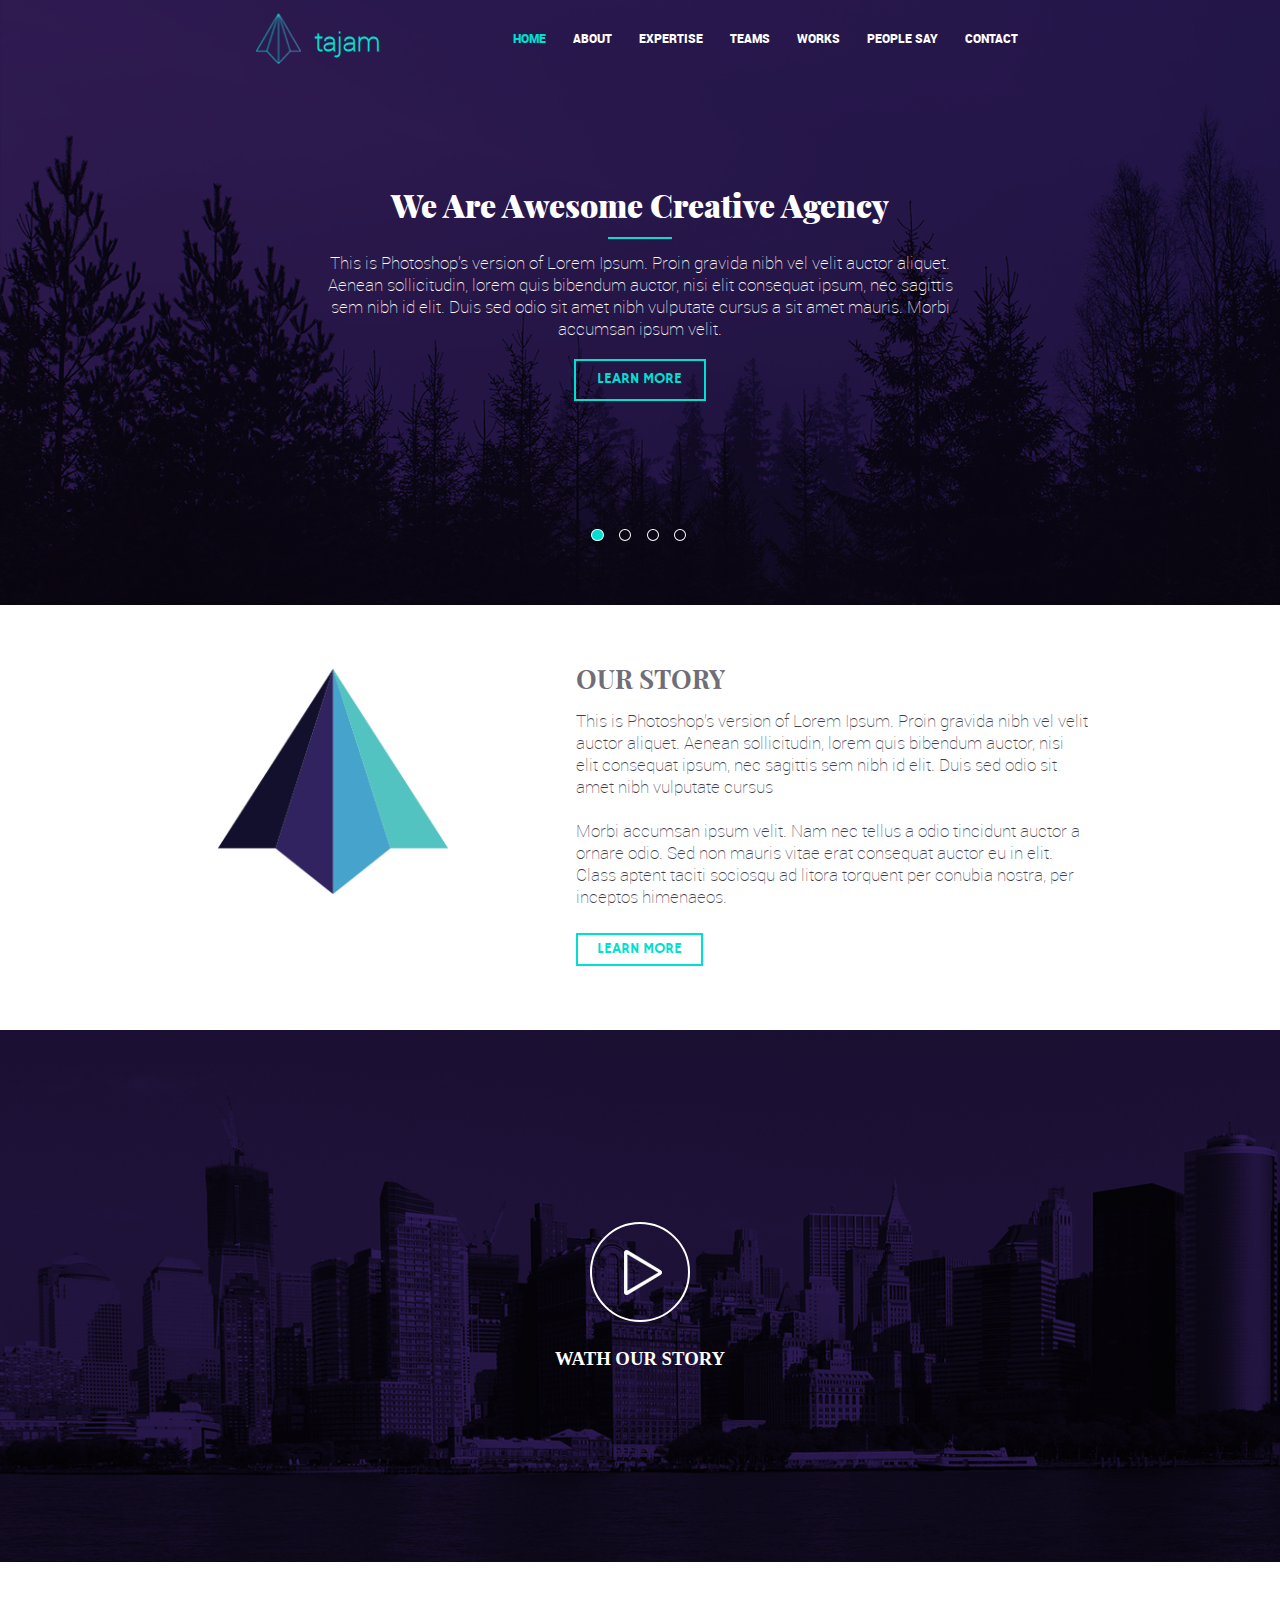
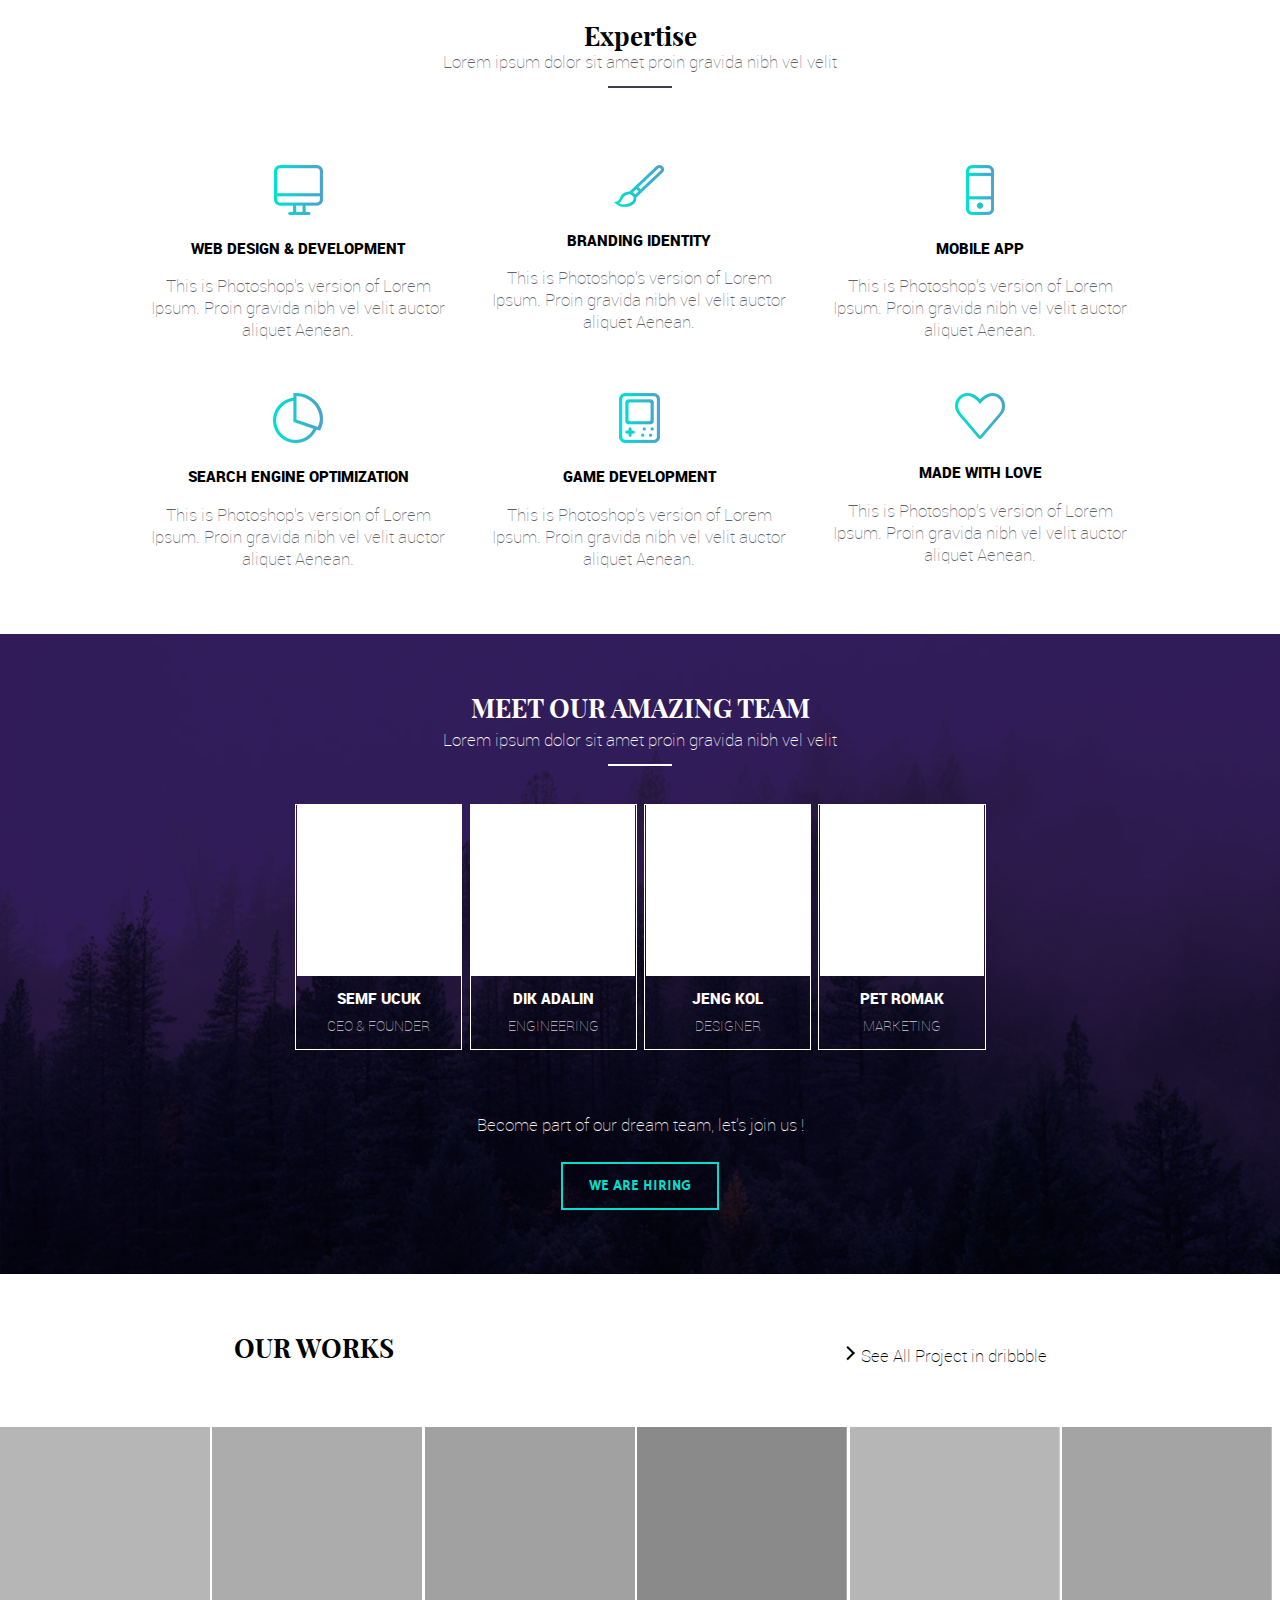
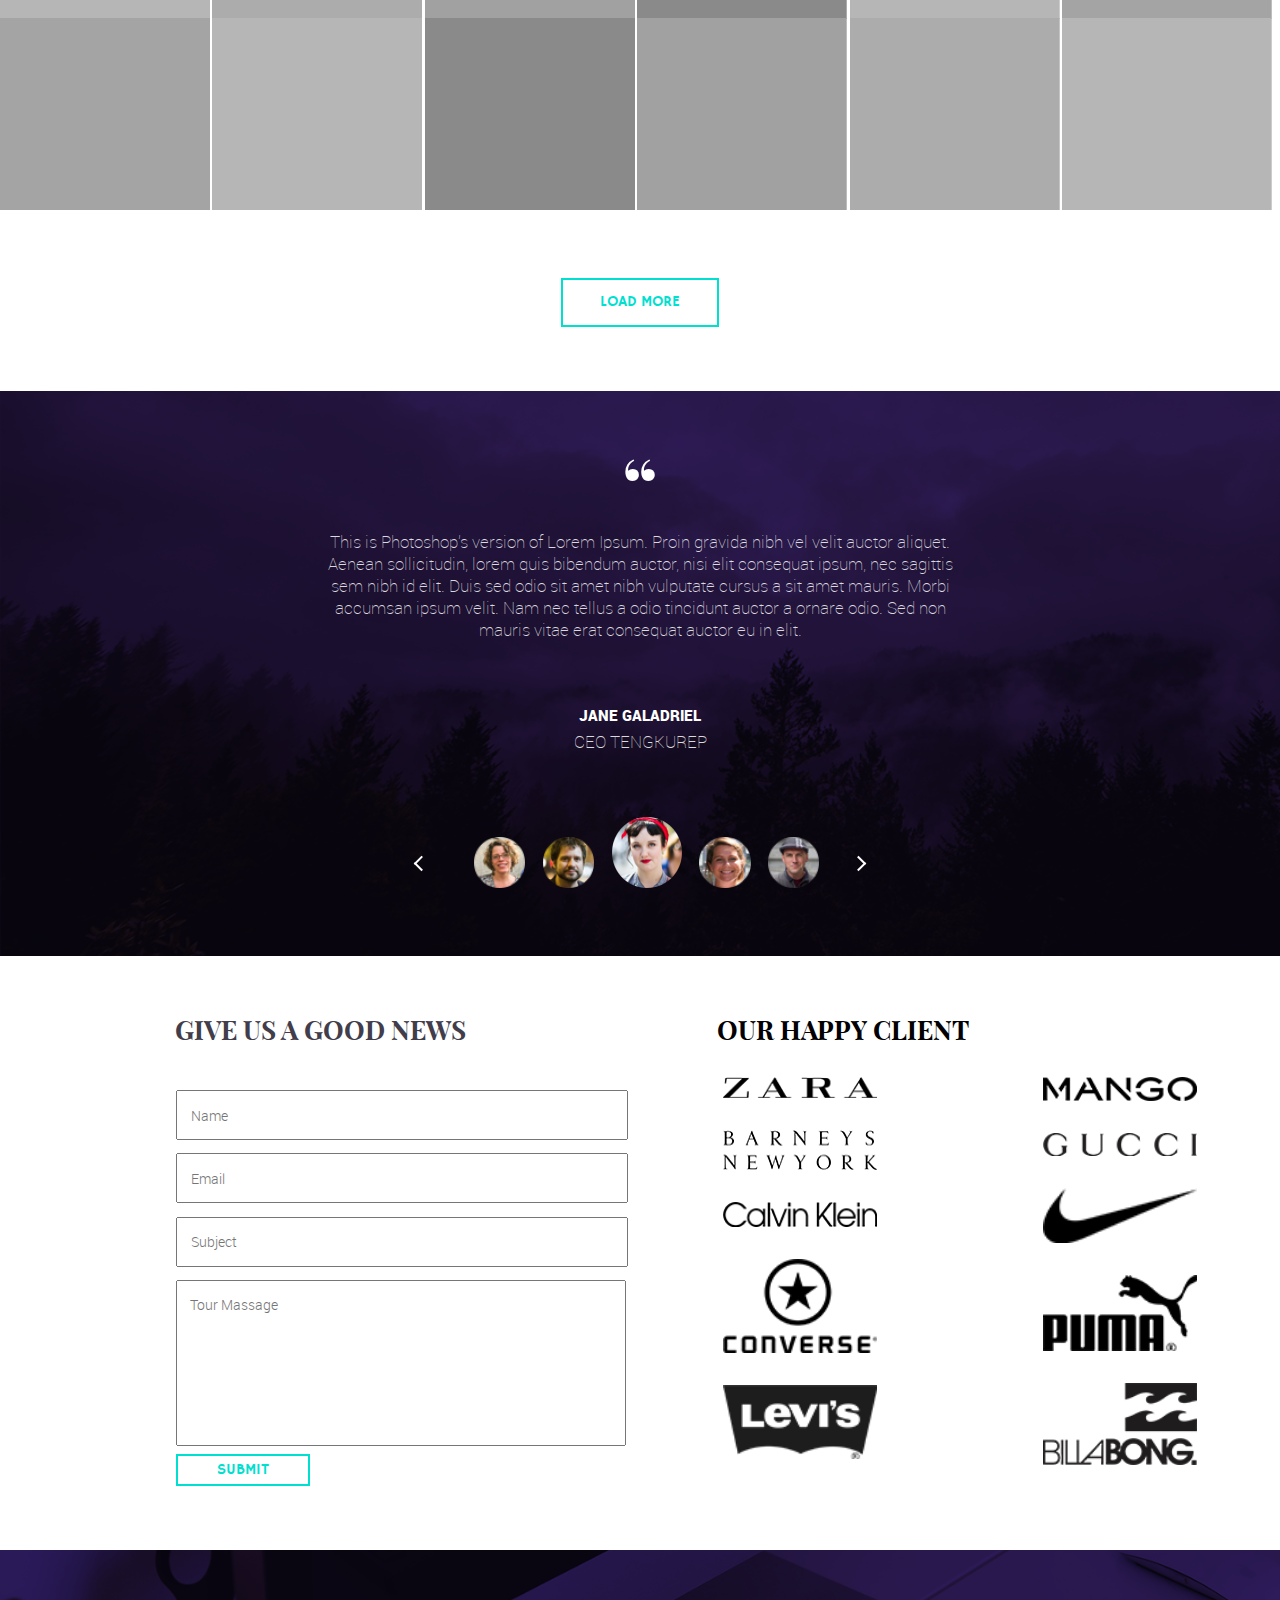
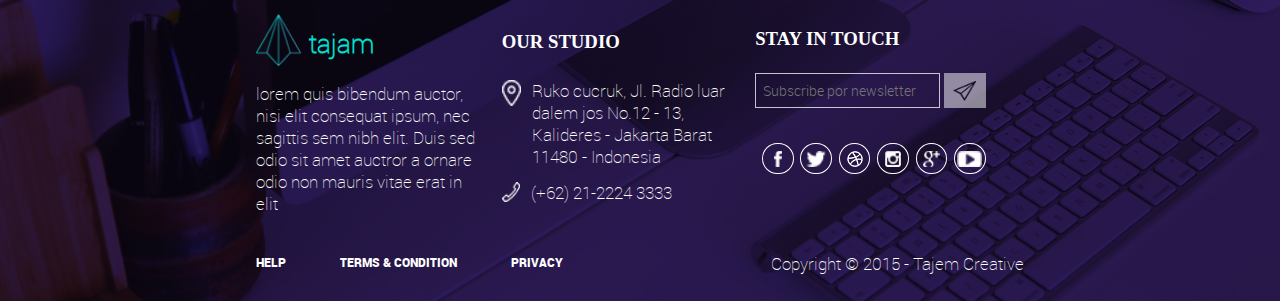
<file: task 1,2/index.html>
<!DOCTYPE html>
<html lang="en">
<head>
	<meta charset="UTF-8">
	<meta name="viewport" content="width=device-width, initial-scale=1, shrink-to-fit=no">
	<title>tajam</title>
	<link rel="stylesheet" href="css/Style.css">
	<link rel="stylesheet" href="css/fonts.css">
</head>
<body>
	
	<header id="header" class="header">	
		<div class="header__top hdTop">
			<div class="hdTop__logo logo">
				<img class="logo__img" src="media/Header/HeaderLogo.png" alt="Logo">
				<h2 class="logo__title">tajam</h2>
			</div>
			<nav class="hdTop__nav nav">
				<div class="nav__desctop nDesctop">
					<ul class="nDesctop__list dList">
						<li class="dList__el dList__el--active"><a href="#">Home</a></li>
						<li class="dList__el"><a href="#about">About</a></li>
						<li class="dList__el"><a href="#expertise">Expertise</a></li>
						<li class="dList__el"><a href="#team">Teams</a></li>
						<li class="dList__el"><a href="#works">Works</a></li>
						<li class="dList__el"><a href="#testimonials">People say</a></li>
						<li class="dList__el"><a href="#contact">Contact</a></li>
					</ul>
				</div>
				<div class="nav__mobile nMobile">
					<div id="mobileBtn" class="nMobile__btn"><span></span></div>
					<ul id="mobileMenu" class="nMobile__list mList">
						<li class="mList__el mList__el--active"><a href="#">Home</a></li>
						<li class="mList__el"><a href="#about">About</a></li>
						<li class="mList__el"><a href="#expertise">Expertise</a></li>
						<li class="mList__el"><a href="#team">Teams</a></li>
						<li class="mList__el"><a href="#works">Works</a></li>
						<li class="mList__el"><a href="#testimonials">People say</a></li>
						<li class="mList__el"><a href="#contact">Contact</a></li>
					</ul>
				</div>
				<a href="#header" id="navToTop" class="nav__toTop nToTop">
					<span class="nToTop__pointer"></span>
				</a>
			</nav>
		</div>
		<div class="header__main hdMain">
			<h1 class="hdMain__title">We Are Awesome Creative Agency</h1>
			<hr class="hdMain__line">
			<p class="hdMain__text">This is Photoshop's version  of Lorem Ipsum. Proin gravida nibh vel velit auctor aliquet. Aenean sollicitudin, lorem quis bibendum auctor, nisi elit consequat ipsum, nec sagittis sem nibh id elit. Duis sed odio sit amet nibh vulputate cursus a sit amet mauris. Morbi accumsan ipsum velit.</p>
			<a href="#" class="hdMain__btn_learnMore fontSizeBtn">Learn more</a>
		</div>
		<div class="dotnav">
			<span class="dotnav__el dotnav__el--active"></span>
			<span class="dotnav__el"></span>
			<span class="dotnav__el"></span>
			<span class="dotnav__el"></span>
		</div>
	</header>
	
	<main class="content">
		<section id="about" class="content__about about">
			<div class="about__main aMain">
				<div class="aMain__left">
					<img src="media/Content/About/AboutLogo.png" alt="Logo" class="aMain__left_img">
				</div>
				<div class="aMain__right">
					<h2 class="aMain__right_title">Our story</h2>
					<p class="aMain__right_text">This is Photoshop's version  of Lorem Ipsum. Proin gravida nibh vel velit auctor aliquet. Aenean sollicitudin, lorem quis bibendum auctor, nisi elit consequat ipsum, nec sagittis sem nibh id elit. Duis sed odio sit amet nibh vulputate cursus <br><br> Morbi accumsan ipsum velit. Nam nec tellus a odio tincidunt auctor a ornare odio. Sed non  mauris vitae erat consequat auctor eu in elit. Class aptent taciti sociosqu ad litora torquent per conubia nostra, per inceptos himenaeos.</p>
					<a href="#" class="aMain__right_btn fontSizeBtn">Learn more</a>
				</div>
			</div>
			<div class="about__video">
				<div class="about__video_play play">
					<img src="media/Content/About/play.png" alt="play" class="play__icon">
				</div>
				<h3 class="about__video_title">Wath our story</h3>
			</div>
		</section>

		<section id="expertise" class="expertise">
			<h2 class="expertise__title">Expertise</h2>
			<p class="expertise__text">Lorem ipsum dolor sit amet proin gravida nibh vel velit</p>
			<hr class="expertise__line">
			<div class="expertise__main exMain">
				<div class="exMain__el">
					<img src="media/Content/Expertise/itemLeft.png" alt="image" class="exMain__el_img">
					<h4 class="exMain__el_title">WEB DESIGN & DEVELOPMENT</h4>
					<p class="exMain__el_text">This is Photoshop's version  of Lorem Ipsum. Proin gravida nibh vel velit auctor aliquet Aenean.</p>
				</div>
				<div class="exMain__el">
					<img src="media/Content/Expertise/ItemCenter.png" alt="image" class="exMain__el_img">
					<h4 class="exMain__el_title">BRANDING IDENTITY</h4>
					<p class="exMain__el_text">This is Photoshop's version  of Lorem Ipsum. Proin gravida nibh vel velit auctor aliquet Aenean.</p>
				</div>
				<div class="exMain__el">
					<img src="media/Content/Expertise/ItemRight.png" alt="image" class="exMain__el_img">
					<h4 class="exMain__el_title">MOBILE APP</h4>
					<p class="exMain__el_text">This is Photoshop's version  of Lorem Ipsum. Proin gravida nibh vel velit auctor aliquet Aenean.</p>
				</div>
				<div class="exMain__el">
					<img src="media/Content/Expertise/ItemBottLeft.png" alt="image" class="exMain__el_img">
					<h4 class="exMain__el_title">SEARCH ENGINE OPTIMIZATION</h4>
					<p class="exMain__el_text">This is Photoshop's version  of Lorem Ipsum. Proin gravida nibh vel velit auctor aliquet Aenean.</p>
				</div>
				<div class="exMain__el">
					<img src="media/Content/Expertise/ItemBottCenter.png" alt="image" class="exMain__el_img">
					<h4 class="exMain__el_title">GAME DEVELOPMENT</h4>
					<p class="exMain__el_text">This is Photoshop's version  of Lorem Ipsum. Proin gravida nibh vel velit auctor aliquet Aenean.</p>
				</div>
				<div class="exMain__el">
					<img src="media/Content/Expertise/ItemBottRight.png" alt="image" class="exMain__el_img">
					<h4 class="exMain__el_title">MADE WITH LOVE</h4>
					<p class="exMain__el_text">This is Photoshop's version  of Lorem Ipsum. Proin gravida nibh vel velit auctor aliquet Aenean.</p>
				</div>
			</div>
		</section>

		<section id="team" class="team">
			<h2 class="team__title">MEET OUR AMAZING TEAM</h2>
			<p class="team__text">Lorem ipsum dolor sit amet proin gravida nibh vel velit</p>
			<hr class="team__line">
			<div class="team__main tmMain">
				<div class="tmMain__el">
					<img class="tmMain__el_img" src="media/Content/Team/TeamImg1.png" alt="image">
					<h4 class="tmMain__el_title">SEMF UCUK</h4>
					<p class="tmMain__el_text">CEO & FOUNDER</p>
				</div>
				<div class="tmMain__el">
					<img class="tmMain__el_img" src="media/Content/Team/TeamImg2.png" alt="image">
					<h4 class="tmMain__el_title">DIK ADALIN</h4>
					<p class="tmMain__el_text">ENGINEERING</p>
				</div>
				<div class="tmMain__el">
					<img class="tmMain__el_img" src="media/Content/Team/TeamImg3.png" alt="image">
					<h4 class="tmMain__el_title">JENG KOL</h4>
					<p class="tmMain__el_text">DESIGNER</p>
				</div>
				<div class="tmMain__el">
					<img class="tmMain__el_img" src="media/Content/Team/TeamImg4.png" alt="image">
					<h4 class="tmMain__el_title">PET ROMAK</h4>
					<p class="tmMain__el_text">MARKETING</p>
				</div>
			</div>
			<p class="team__footer_text">Become part of our dream team, let’s join us !</p>
			<a href="#" class="team__btn fontSizeBtn">WE ARE HIRING</a>
		</section>

		<section id="works" class="works">
			<div class="works__info wksInfo">
				<h2 class="wksInfo__title">OUR WORKS</h2>
				<p class="wksInfo__text">See All Project in dribbble</p>
				<span class="wksInfo__pointer"></span>
			</div>
			<div class="works__main wksMain">
				<div class="wksMain__el">
					<img src="media/Content/Works/WorksTopItem1.png" alt="image" class="wksMain__el_img">
				</div>
				<div class="wksMain__el">
					<img src="media/Content/Works/WorksTopItem2.png" alt="image" class="wksMain__el_img">
				</div>
				<div class="wksMain__el">
					<img src="media/Content/Works/WorksTopItem3.png" alt="image" class="wksMain__el_img">
				</div>
				<div class="wksMain__el">
					<img src="media/Content/Works/WorksTopItem4.png" alt="image" class="wksMain__el_img">
				</div>
				<div class="wksMain__el">
					<img src="media/Content/Works/WorksTopItem5.png" alt="image" class="wksMain__el_img">
				</div>
				<div class="wksMain__el">
					<img src="media/Content/Works/WorksTopItem6.png" alt="image" class="wksMain__el_img">
				</div>
				<div class="wksMain__el">
					<img src="media/Content/Works/WorksBottItem1.png" alt="image" class="wksMain__el_img">
				</div>
				<div class="wksMain__el">
					<img src="media/Content/Works/WorksBottItem2.png" alt="image" class="wksMain__el_img">
				</div>
				<div class="wksMain__el">
					<img src="media/Content/Works/WorksBottItem3.png" alt="image" class="wksMain__el_img">
				</div>
				<div class="wksMain__el">
					<img src="media/Content/Works/WorksBottItem4.png" alt="image" class="wksMain__el_img">
				</div>
				<div class="wksMain__el">
					<img src="media/Content/Works/WorksBottItem5.png" alt="image" class="wksMain__el_img">
				</div>
				<div class="wksMain__el">
					<img src="media/Content/Works/WorksBottItem6.png" alt="image" class="wksMain__el_img">
				</div>
			</div>
			<a href="#" class="works__btn fontSizeBtn">LOAD MORE</a>
		</section>

		<section id="testimonials" class="testimonials">
			<h2 class="testimonials__title">“</h2>
			<p class="testimonials__text">This is Photoshop's version  of Lorem Ipsum. Proin gravida nibh vel velit auctor aliquet. Aenean sollicitudin, lorem quis bibendum auctor, nisi elit consequat ipsum, nec sagittis sem nibh id elit. Duis sed odio sit amet nibh vulputate cursus a sit amet mauris. Morbi accumsan ipsum velit. Nam nec tellus a odio tincidunt auctor a ornare odio. Sed non  mauris vitae erat consequat auctor eu in elit.</p>
			<h4 class="testimonials__person">JANE GALADRIEL</h4>  
			<p class="testimonials__position">CEO TENGKUREP</p>
			<div class="testimonials__main tsmMain">
				<span class="tsmMain__left"></span>
				<img src="media/Content/Testimonials/TestimonialsPict1.png" alt="image" class="tsmMain__img">
				<img src="media/Content/Testimonials/TestimonialsPict2.png" alt="image" class="tsmMain__img">
				<img src="media/Content/Testimonials/TestimonialsPict3-active.png" alt="image" class="tsmMain__img tsmMain__img--active">
				<img src="media/Content/Testimonials/TestimonialsPict4.png" alt="image" class="tsmMain__img">
				<img src="media/Content/Testimonials/TestimonialsPict5.png" alt="image" class="tsmMain__img">
				<span class="tsmMain__right"></span>
			</div>
		</section>

		<section id="contact" class="contact">
			<div class="contact__form ctForm">
				<h2 class="ctForm__title">GIVE US A GOOD NEWS</h2>
				<form action="#" class="ctForm__form form">
					<input type="text" class="form__name" placeholder="Name">
					<input type="email" class="form__email" placeholder="Email">
					<input type="text" class="form__subject" placeholder="Subject">
					<textarea name="massage" class="form__massage" placeholder="Tour Massage"></textarea>
					<input type="button" class="form__submit fontSizeBtn" value="SUBMIT">
				</form>
			</div>

			<div class="contact__client client">
				<h2 class="client__title">OUR HAPPY CLIENT</h2>
				<div class="client__main clMain">
					<div class="clMain__left">
						<img src="media/Content/Contact/LeftZara_Logo.svg.png" alt="image" class="client__img">
						<img src="media/Content/Contact/LeftBarneys_New_York_Logo.svg.png" alt="image" class="client__img">
						<img src="media/Content/Contact/LeftCalvin_klein_logo.svg.png" alt="image" class="client__img">
						<img src="media/Content/Contact/LeftConverse_logo.svg.png" alt="image" class="client__img">
						<img src="media/Content/Contact/LeftLevi's_logo.svg.png" alt="image" class="client__img">
					</div>
					<div class="clMain__right">
						<img src="media/Content/Contact/RightLogo_of_Mango_(new).svg.png" alt="image" class="client__img">
						<img src="media/Content/Contact/RightGucci_Logo.svg.png" alt="image" class="client__img">
						<img src="media/Content/Contact/RightLogo_NIKE.svg.png" alt="image" class="client__img">
						<img src="media/Content/Contact/RightPuma_Logo.svg.png" alt="image" class="client__img">
						<img src="media/Content/Contact/RightBillabong.svg.png" alt="image" class="client__img">
					</div>							
				</div>
			</div>
		</section>
	</main>
	<footer class="footer">
		<div class="footer__main ftMain">
			<div class="ftMain__left">
				<img src="media/Footer/FooterLogo.png" alt="image" class="ftMain__left_img">
				<h2 class="ftMain__left_title">tajam</h2>
				<p class="ftMain__left_text">lorem quis bibendum auctor, nisi elit consequat ipsum, nec sagittis sem nibh elit. Duis sed odio sit amet auctror a ornare odio non mauris vitae erat in elit</p>
			</div>
			<div class="ftMain__center">
				<h3 class="ftMain__center_title">OUR STUDIO</h3>
				<div class="ftMain__center_address address">
					<div class="address__street street">
						<img src="media/Footer/Address104.png" alt="image" class="street__icon">
						<p class="street__text">Ruko cucruk, Jl. Radio luar dalem jos No.12 - 13, Kalideres - Jakarta Barat
						11480 - Indonesia</p>
					</div>
					<div class="address__tell tell">
						<img src="media/Footer/Phone351.png" alt="iamge" class="tell__img">
						<p class="tell__text">(+62) 21-2224 3333</p>
					</div>
				</div>
			</div>
			<div class="ftMain__right">
				<h3 class="ftMain__right_title">STAY IN TOUCH</h3>
				<form action="#" class="ftMain__right_form ftForm">
					<input type="text" class="ftForm__newsletter" placeholder="Subscribe por newsletter">
					<input type="button" class="ftForm__btn">
				</form>
				<ul class="ftMain__right_social social">
					<li class="social__el">
						<img src="media/Footer/MediaFacebook25.png" alt="image" class="social__el_img">
					</li>
					<li class="social__el">
						<img src="media/Footer/MediaTwitter16.png" alt="image" class="social__el_img">
					</li>
					<li class="social__el">
						<img src="media/Footer/MediaDribbble4.png" alt="image" class="social__el_img">
					</li>
					<li class="social__el">
						<img src="media/Footer/MediaIinstagram3.png" alt="image" class="social__el_img">
					</li>
					<li class="social__el">
						<img src="media/Footer/MediaGoogle26.png" alt="image" class="social__el_img">
					</li>
					<li class="social__el">
						<img src="media/Footer/MediaYoutube13.png" alt="image" class="social__el_img">
					</li>
				</ul>
			</div>
			<div class="ftMain__bottom">
				<ul class="ftMain__bottom_list ftBottomList">
					<li class="ftBottomList__el">
						<a href="#" class="ftBottomList__el_link">HELP</a>
					</li>
					<li class="ftBottomList__el">
						<a href="#" class="ftBottomList__el_link">TERMS & CONDITION</a>
					</li>
					<li class="ftBottomList__el">
						<a href="#" class="ftBottomList__el_link">PRIVACY</a>
					</li>
				</ul>
				<p class="ftMain__bottom_copyright">Copyright © 2015 - Tajem Creative</p>
			</div>
		</div>
	</footer>

	<script src="js/script.js"></script>
	<script src="js/anchor.js"></script>
	<script src="js/coordsInSait.js"></script>
</body>
</html>
</file>
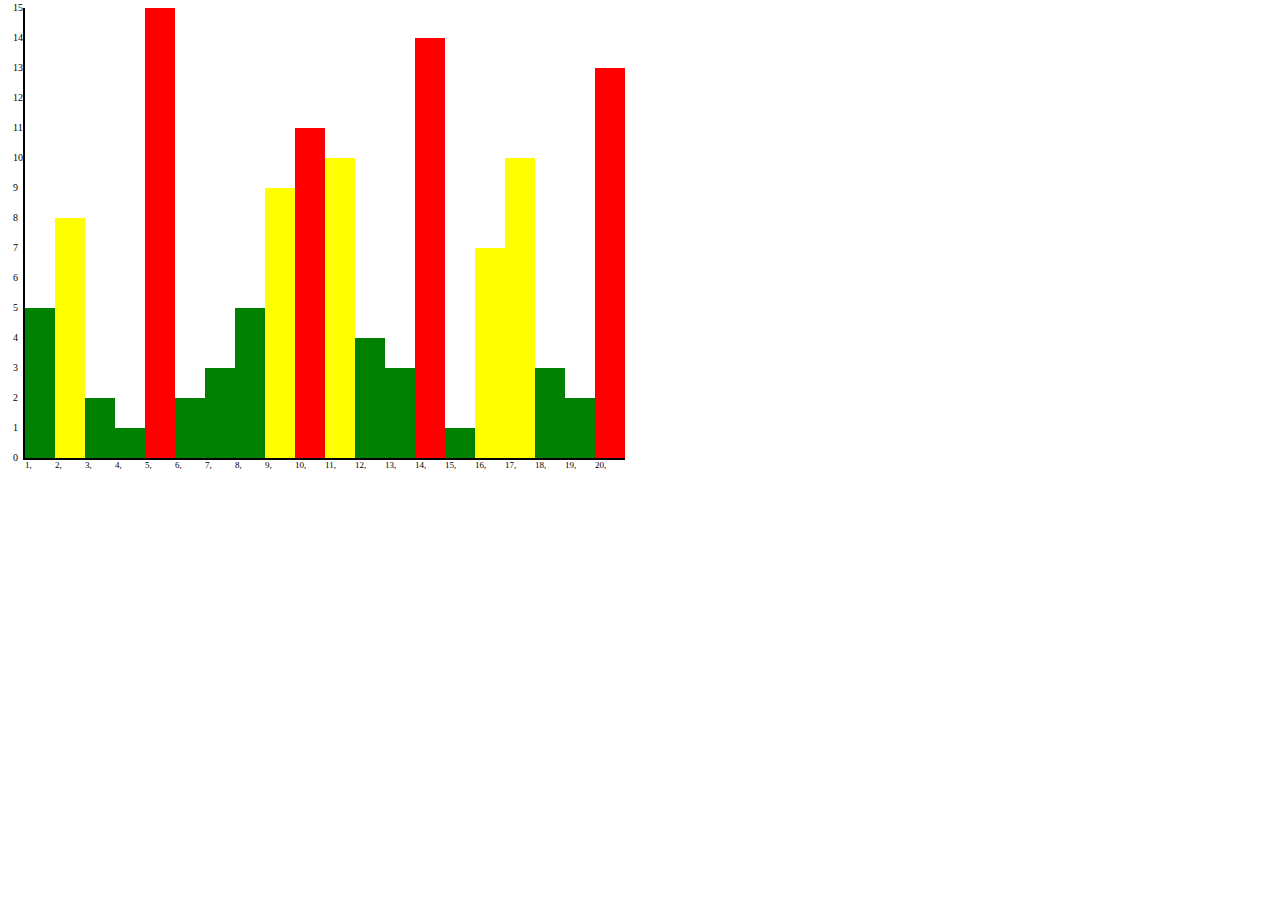
<file: task 3/index.html>
<!DOCTYPE html>
<html lang="en">
<head>
	<meta charset="UTF-8">
	<meta name="viewport" content="width=device-width, initial-scale=1">
	<title>Schedule</title>
	<link rel="stylesheet" href="style/style.css">
</head>
<body>
	<script src="script/script.js"></script>
</body>
</html>
</file>
<file: task 1,2/css/Style.css>
* {
  margin: 0;
  padding: 0; }

h1 {
  font-size: 2.5vw;
  font-family: "playfair_displayblack", sans-serif; }

h2 {
  font-size: 2vw;
  font-family: "playfair_displaybold", sans-serif; }

h4 {
  font-size: 1.2vw;
  font-family: "robotoblack", sans-serif; }

a {
  font-size: .9vw;
  font-family: "robotoblack", sans-serif; }

p {
  font-size: 1.3vw;
  font-family: "robotothin", sans-serif; }

input,
textarea {
  font-size: 1.1vw;
  font-family: "robotolight", sans-serif; }

.fontSizeBtn {
  font-size: 1.2vw;
  font-family: "hammersmith_oneregular", sans-serif; }

@media screen and (max-width: 1024px) {
  h1 {
    font-size: 3vw; }
  h2 {
    font-size: 2.5vw; }
  h4 {
    font-size: 2vw; }
  a {
    font-size: 1.2vw; }
  p {
    font-size: 1.7vw; }
  input,
  textarea {
    font-size: 1.7vw; }
  .fontSizeBtn {
    font-size: 1.6vw; } }

@media screen and (max-width: 764px) {
  h1 {
    font-size: 5vw; }
  h2 {
    font-size: 4vw; }
  h4 {
    font-size: 3vw; }
  a {
    font-size: 3.5vw; }
  p {
    font-size: 3vw; }
  input,
  textarea {
    font-size: 3vw; } }

/** ---------------------------------------
 *Header
 ----------------------------------------*/
.header {
  display: -webkit-box;
  display: -ms-flexbox;
  display: flex;
  -webkit-box-align: center;
  -ms-flex-align: center;
  align-items: center;
  -webkit-box-orient: vertical;
  -webkit-box-direction: normal;
  -ms-flex-direction: column;
  flex-direction: column;
  width: 100%;
  padding-bottom: 5%;
  background-image: url(./../media/Header/HeaderBg.png);
  background-color: #311d5e;
  background-size: cover;
  background-blend-mode: multiply; }

.header__top {
  display: -webkit-box;
  display: -ms-flexbox;
  display: flex;
  -webkit-box-orient: horizontal;
  -webkit-box-direction: normal;
  -ms-flex-direction: row;
  flex-direction: row;
  width: 60%;
  margin: 1% 0 0 0; }

/** ---------------------------------------
 *Logo
 ----------------------------------------*/
.hdTop__logo {
  display: -webkit-box;
  display: -ms-flexbox;
  display: flex;
  -webkit-box-orient: horizontal;
  -webkit-box-direction: normal;
  -ms-flex-direction: row;
  flex-direction: row;
  width: 30%; }

.logo__img {
  width: 3.5vw;
  height: 4vw; }

.logo__title {
  font-family: "robotothin", sans-serif;
  margin: 5% 0 0 6%;
  color: #00e0d0; }

/** ---------------------------------------
 *navigation
 ----------------------------------------*/
.hdTop__nav {
  width: 70%; }

.nDesctop__list {
  display: -webkit-box;
  display: -ms-flexbox;
  display: flex;
  -webkit-box-orient: horizontal;
  -webkit-box-direction: normal;
  -ms-flex-direction: row;
  flex-direction: row;
  list-style: none;
  margin: 3% 0 0 0; }

.dList__el {
  text-transform: uppercase;
  margin-left: 5%; }

.dList__el a {
  text-decoration: none;
  color: #fff;
  outline: none; }

.dList__el a:hover {
  color: #00e0d0; }

.dList__el--active a {
  color: #00e0d0;
  outline: none; }

.nav__toTop--active {
  display: -webkit-box;
  display: -ms-flexbox;
  display: flex; }

.nav__toTop {
  display: none;
  -webkit-box-pack: center;
  -ms-flex-pack: center;
  justify-content: center;
  -webkit-box-align: center;
  -ms-flex-align: center;
  align-items: center;
  position: fixed;
  width: 4%;
  padding: 2% 0 2% 0;
  top: 84%;
  left: 90%;
  background-color: #0096FF;
  border-radius: 50%;
  cursor: pointer;
  -webkit-transition: .3s;
  -o-transition: .3s;
  transition: .3s;
  outline: none;
  z-index: 9999; }

.nav__toTop:hover {
  background-color: #00e0d0; }

.nToTop__pointer {
  display: block;
  position: absolute;
  width: 35%;
  padding: 17.5% 0 17.5% 0;
  margin-top: 10%;
  border-top: 4px solid #fff;
  border-left: 4px solid #fff;
  -webkit-transform: rotate(45deg);
  -ms-transform: rotate(45deg);
  transform: rotate(45deg); }

/** ---------------------------------------
 *mobile navigation
 ----------------------------------------*/
.nMobile__btn {
  position: relative;
  display: none;
  width: 12%;
  padding: 6% 0 6% 0;
  margin-left: 85%;
  border: 2px solid #00e0d0;
  cursor: pointer;
  outline: none; }

.nMobile__btn span {
  display: block;
  width: 60%;
  background-color: #fff;
  padding: 4% 0 4% 0;
  margin-left: 20%; }

.nMobile__btn span:after,
.nMobile__btn span:before {
  content: '';
  display: block;
  position: absolute;
  width: 60%;
  padding: 2.5% 0 2.5% 0;
  background-color: #fff;
  -webkit-transition: .3s;
  -o-transition: .3s;
  transition: .3s; }

.nMobile__btn span:after {
  margin-top: -15%; }

.nMobile__btn span:before {
  margin-top: 15%; }

.nMobile__list {
  display: none;
  position: absolute;
  list-style: none;
  width: 80%;
  margin-left: -25%;
  z-index: 9999; }

.mList__el a {
  display: block;
  text-decoration: none;
  text-align: center;
  width: 100%;
  padding: 1% 0 1% 0;
  background-color: #204068;
  border: 1px solid #00e0d0;
  color: #fff; }

.mList__el--active {
  background-color: #00e0d0; }

/** ---------------------------------------
 *Header main
 ----------------------------------------*/
.header__main {
  display: -webkit-box;
  display: -ms-flexbox;
  display: flex;
  -webkit-box-align: center;
  -ms-flex-align: center;
  align-items: center;
  text-align: center;
  -webkit-box-orient: vertical;
  -webkit-box-direction: normal;
  -ms-flex-direction: column;
  flex-direction: column;
  width: 50%;
  margin: 10% 0 0 0; }

.hdMain__title {
  color: #fff; }

.hdMain__line {
  width: 10%;
  height: 2px;
  margin: 2% 0 0 0;
  background: #00e0d0;
  border: none; }

.hdMain__text {
  color: #fff;
  margin: 2% 0 0 0; }

.hdMain__btn_learnMore {
  display: block;
  text-transform: uppercase;
  text-align: center;
  text-decoration: none;
  width: 17%;
  margin: 3% 0 0 0;
  padding: 1.5%;
  color: #00e0d0;
  border: 2px solid #00e0d0;
  outline: none; }

.dotnav {
  display: -webkit-box;
  display: -ms-flexbox;
  display: flex;
  -webkit-box-orient: horizontal;
  -webkit-box-direction: normal;
  -ms-flex-direction: row;
  flex-direction: row;
  width: 20%;
  margin: 10% 0 0 10%; }

.dotnav__el {
  display: block;
  width: 4%;
  padding: 2% 0 2% 0;
  margin-left: 6%;
  border-radius: 50%;
  border: 1px solid #fff;
  cursor: pointer;
  -webkit-transition: .3s;
  -o-transition: .3s;
  transition: .3s; }

.dotnav__el:hover {
  background-color: #00e0d0; }

.dotnav__el--active {
  background-color: #00e0d0; }

@media screen and (max-width: 1024px) {
  .header__top {
    width: 100%;
    margin-left: 0; }
  .hdTop__logo {
    margin-left: 10%; }
  .hdMain__btn_learnMore {
    width: 23%; } }

@media screen and (max-width: 764px) {
  .logo__img {
    width: 5vw;
    height: 6.5vw; }
  .nDesctop__list {
    display: none; }
  .nMobile__btn {
    display: block; }
  .header__main {
    margin-top: 30%; }
  .hdMain__line {
    margin-top: 5%; }
  .hdMain__text {
    margin-top: 10%; }
  .header {
    padding-bottom: 20%; }
  .dotnav {
    margin-left: 0; }
  .dotnav__el {
    width: 15%;
    padding: 7.5% 0 7.5% 0;
    margin-left: 6%;
    border: 1px solid #fff; }
  .nav__toTop {
    width: 7%;
    padding: 3.5% 0 3.5% 0; } }

/** ---------------------------------------
 *Contet
 ----------------------------------------*/
.content {
  width: 100%; }

/** ---------------------------------------
 *About
 ----------------------------------------*/
.content__about {
  display: -webkit-box;
  display: -ms-flexbox;
  display: flex;
  -webkit-box-orient: vertical;
  -webkit-box-direction: normal;
  -ms-flex-direction: column;
  flex-direction: column;
  width: 100%; }

.about__main {
  display: -webkit-box;
  display: -ms-flexbox;
  display: flex;
  -webkit-box-orient: horizontal;
  -webkit-box-direction: normal;
  -ms-flex-direction: row;
  flex-direction: row;
  -ms-flex-wrap: wrap;
  flex-wrap: wrap;
  width: 100%;
  margin-top: 5%;
  padding-bottom: 5%; }

.aMain__left {
  width: 30%;
  margin-left: 5%; }

.aMain__left_img {
  width: 18vw;
  float: right; }

.aMain__right {
  width: 40%;
  margin-left: 10%; }

.aMain__right_title {
  text-transform: uppercase;
  color: rgba(65, 61, 75, 0.749); }

.aMain__right_text {
  margin-top: 3%;
  color: #413d4b; }

.aMain__right_btn {
  display: block;
  text-transform: uppercase;
  text-align: center;
  text-decoration: none;
  width: 22%;
  margin: 5% 0 0 0;
  padding: 1%;
  color: #00e0d0;
  border: 2px solid #00e0d0;
  outline: none; }

/** ---------------------------------------
 *About Video
 ----------------------------------------*/
.about__video {
  display: -webkit-box;
  display: -ms-flexbox;
  display: flex;
  -webkit-box-orient: vertical;
  -webkit-box-direction: normal;
  -ms-flex-direction: column;
  flex-direction: column;
  -webkit-box-align: center;
  -ms-flex-align: center;
  align-items: center;
  text-align: center;
  width: 100%;
  padding-bottom: 15%;
  background-image: url(./../media/Content/About/VideoBg.png);
  background-color: #311d5e;
  background-size: cover;
  background-blend-mode: multiply; }

.about__video_play {
  display: -webkit-box;
  display: -ms-flexbox;
  display: flex;
  -webkit-box-pack: center;
  -ms-flex-pack: center;
  justify-content: center;
  width: 7%;
  padding: 2% 0 2% .5%;
  border-radius: 50%;
  margin-top: 15%;
  border: 2px solid #fff;
  cursor: pointer;
  -webkit-transition: .3s;
  -o-transition: .3s;
  transition: .3s; }

.about__video_play:hover {
  border-color: #00e0d0; }

.play__icon {
  width: 3vw;
  height: 3.5vw; }

.about__video_title {
  text-transform: uppercase;
  margin-top: 2%;
  color: #fff;
  cursor: default; }

@media screen and (max-width: 1024px) {
  .aMain__right_btn {
    width: 30%; } }

@media screen and (max-width: 764px) {
  .aMain__left {
    display: -webkit-box;
    display: -ms-flexbox;
    display: flex;
    -webkit-box-pack: center;
    -ms-flex-pack: center;
    justify-content: center;
    width: 100%;
    margin-left: 0; }
  .aMain__left_img {
    width: 30vw;
    height: 30vw;
    float: left; }
  .aMain__right {
    display: -webkit-box;
    display: -ms-flexbox;
    display: flex;
    -webkit-box-orient: vertical;
    -webkit-box-direction: normal;
    -ms-flex-direction: column;
    flex-direction: column;
    -webkit-box-align: center;
    -ms-flex-align: center;
    align-items: center;
    text-align: center;
    width: 100%;
    margin: 5% 0 0 0; }
  .aMain__right_btn {
    width: 15%;
    margin: 5% 0 0 0; }
  .about__video {
    padding-bottom: 25%; }
  .about__video_play {
    margin-top: 25%; } }

/** ---------------------------------------
 *Expertise
 ----------------------------------------*/
.expertise {
  display: -webkit-box;
  display: -ms-flexbox;
  display: flex;
  -webkit-box-orient: vertical;
  -webkit-box-direction: normal;
  -ms-flex-direction: column;
  flex-direction: column;
  -webkit-box-align: center;
  -ms-flex-align: center;
  align-items: center;
  width: 100%;
  padding-bottom: 5%;
  background-image: url(./../media/Content/Expertise/ExpertiseBg.png);
  background-size: cover; }

.expertise__title {
  margin-top: 5%; }

.expertise__text {
  color: rgba(47, 45, 53, 0.749); }

.expertise__line {
  width: 5%;
  height: 2px;
  margin-top: 1%;
  background-color: #413d4b;
  border: none; }

.expertise__main {
  display: -webkit-box;
  display: -ms-flexbox;
  display: flex;
  -webkit-box-orient: horizontal;
  -webkit-box-direction: normal;
  -ms-flex-direction: row;
  flex-direction: row;
  -ms-flex-wrap: wrap;
  flex-wrap: wrap;
  width: 80%;
  margin-top: 2%; }

.exMain__el {
  display: -webkit-box;
  display: -ms-flexbox;
  display: flex;
  -webkit-box-orient: vertical;
  -webkit-box-direction: normal;
  -ms-flex-direction: column;
  flex-direction: column;
  -webkit-box-align: center;
  -ms-flex-align: center;
  align-items: center;
  text-align: center;
  width: 33.3%;
  margin-top: 5%; }

.exMain__el_title {
  margin-top: 7%; }

.exMain__el_text {
  margin: 5% 5% 0 5%;
  color: rgba(47, 45, 53, 0.749); }

@media screen and (max-width: 1024px) {
  .exMain__el {
    width: 50%;
    margin-top: 7%; } }

@media screen and (max-width: 764px) {
  .exMain__el {
    width: 100%;
    margin-top: 7%; } }

/** ---------------------------------------
 *Team
 ----------------------------------------*/
.team {
  display: -webkit-box;
  display: -ms-flexbox;
  display: flex;
  -webkit-box-orient: vertical;
  -webkit-box-direction: normal;
  -ms-flex-direction: column;
  flex-direction: column;
  -webkit-box-align: center;
  -ms-flex-align: center;
  align-items: center;
  width: 100%;
  padding-bottom: 5%;
  background-image: url(./../media/Content/Team/TeamBg.png);
  background-color: #311d5e;
  background-size: cover;
  background-blend-mode: multiply; }

.team__title {
  margin-top: 5%;
  color: #fff; }

.team__text {
  margin-top: .5%;
  color: #fff; }

.team__line {
  width: 5%;
  height: 2px;
  margin-top: 1%;
  background-color: #fff;
  border: none; }

.team__main {
  display: -webkit-box;
  display: -ms-flexbox;
  display: flex;
  -webkit-box-orient: horizontal;
  -webkit-box-direction: normal;
  -ms-flex-direction: row;
  flex-direction: row;
  -ms-flex-wrap: wrap;
  flex-wrap: wrap;
  text-align: center;
  width: 55%;
  margin-top: 3%; }

.tmMain__el {
  width: 23.5%;
  padding-bottom: 2%;
  margin-left: 1%;
  border: 1px solid #fff; }

.tmMain__el_img {
  width: 12.8vw; }

.tmMain__el_title {
  color: #fff;
  margin-top: 5%; }

.tmMain__el_text {
  font-size: 1.1vw;
  color: rgba(250, 250, 250, 0.702);
  margin-top: 5%; }

.team__footer_text {
  margin-top: 5%;
  color: #f3f3f3; }

.team__btn {
  display: block;
  text-transform: uppercase;
  text-align: center;
  text-decoration: none;
  width: 10%;
  margin: 2% 0 0 0;
  padding: 1%;
  color: #00e0d0;
  border: 2px solid #00e0d0;
  outline: none; }

@media screen and (max-width: 1024px) {
  .tmMain__el {
    width: 48%;
    padding-bottom: 2%;
    margin: 5% 0 0 1%;
    border: 1px solid #fff; }
  .tmMain__el_img {
    width: 26.2vw; }
  .tmMain__el_text {
    font-size: 1.5vw; }
  .team__btn {
    width: 15%; } }

@media screen and (max-width: 764px) {
  .tmMain__el {
    width: 100%;
    padding-bottom: 2%;
    margin: 5% 0 0 0;
    border: 1px solid #fff; }
  .tmMain__el_img {
    width: 54.2vw; }
  .tmMain__el_text {
    font-size: 2vw; } }

/** ---------------------------------------
 *Works
 ----------------------------------------*/
.works {
  display: -webkit-box;
  display: -ms-flexbox;
  display: flex;
  -webkit-box-orient: vertical;
  -webkit-box-direction: normal;
  -ms-flex-direction: column;
  flex-direction: column;
  width: 100%;
  padding-bottom: 5%;
  -webkit-box-align: center;
  -ms-flex-align: center;
  align-items: center; }

.works__info {
  display: -webkit-box;
  display: -ms-flexbox;
  display: flex;
  -ms-flex-pack: distribute;
  justify-content: space-around;
  width: 100%;
  margin-top: 5%; }

.wksInfo__pointer {
  position: absolute;
  display: block;
  width: .6%;
  padding: .3% 0 .3% 0;
  margin: .75% 0 0 32.5%;
  border-top: 2px solid black;
  border-right: 2px solid black;
  -webkit-transform: rotate(45deg);
  -ms-transform: rotate(45deg);
  transform: rotate(45deg);
  -webkit-transition: .3s;
  -o-transition: .3s;
  transition: .3s; }

.wksInfo__text {
  margin-top: .5%;
  cursor: pointer;
  -webkit-transition: .3s;
  -o-transition: .3s;
  transition: .3s; }

.wksInfo__text:hover {
  color: #00e0d0; }

.works__main {
  display: -webkit-box;
  display: -ms-flexbox;
  display: flex;
  -webkit-box-orient: horizontal;
  -webkit-box-direction: normal;
  -ms-flex-direction: row;
  flex-direction: row;
  -ms-flex-wrap: wrap;
  flex-wrap: wrap;
  width: 100%;
  margin-top: 5%; }

.wksMain__el {
  width: 16.6%; }

.wksMain__el_img {
  width: 16.4vw;
  height: 15vw;
  margin-top: -2%; }

.works__btn {
  display: block;
  text-transform: uppercase;
  text-align: center;
  text-decoration: none;
  width: 10%;
  margin: 5% 0 0 0;
  padding: 1%;
  color: #00e0d0;
  border: 2px solid #00e0d0;
  outline: none; }

@media screen and (max-width: 1024px) {
  .wksMain__el {
    display: -webkit-box;
    display: -ms-flexbox;
    display: flex;
    -webkit-box-pack: center;
    -ms-flex-pack: center;
    justify-content: center;
    width: 33.3%;
    margin-top: 3%; }
  .wksMain__el_img {
    width: 30vw; }
  .wksInfo__pointer {
    margin-left: 34%; } }

@media screen and (max-width: 764px) {
  .wksMain__el {
    width: 50%;
    margin-top: 3%; }
  .wksMain__el_img {
    width: 40vw; }
  .wksInfo__pointer {
    margin: 1% 0 0 40%;
    width: 1.5%;
    padding: .75% 0 .75% 0; } }

/** ---------------------------------------
 *Testimonials
 ----------------------------------------*/
.testimonials {
  display: -webkit-box;
  display: -ms-flexbox;
  display: flex;
  -webkit-box-orient: vertical;
  -webkit-box-direction: normal;
  -ms-flex-direction: column;
  flex-direction: column;
  -webkit-box-align: center;
  -ms-flex-align: center;
  align-items: center;
  text-align: center;
  width: 100%;
  padding-bottom: 5%;
  background-image: url(./../media/Content/Testimonials/TestimonialsBg.png);
  background-color: #311d5e;
  background-size: cover;
  background-blend-mode: multiply; }

.testimonials__title {
  font-size: 6vw;
  color: #fff;
  margin-top: 5%; }

.testimonials__text {
  color: rgba(255, 255, 255, 0.851);
  margin: 0 25% 0 25%; }

.testimonials__person {
  margin-top: 5%;
  color: #fff; }

.testimonials__position {
  margin-top: .5%;
  color: rgba(255, 255, 255, 0.851); }

.testimonials__main {
  margin-top: 5%;
  width: 35%; }

.tsmMain__img {
  margin-left: 3%;
  width: 4vw; }

.tsmMain__img--active {
  width: 5.5vw; }

.tsmMain__left,
.tsmMain__right {
  display: block;
  width: 2%;
  padding: 1% 0 1% 0;
  margin-top: 9%;
  border-top: 2px solid #fff;
  cursor: pointer;
  -webkit-transition: .3s;
  -o-transition: .3s;
  transition: .3s; }

.tsmMain__left {
  float: left;
  -webkit-transform: rotate(-45deg);
  -ms-transform: rotate(-45deg);
  transform: rotate(-45deg);
  border-left: 2px solid #fff; }

.tsmMain__right {
  float: right;
  -webkit-transform: rotate(45deg);
  -ms-transform: rotate(45deg);
  transform: rotate(45deg);
  border-right: 2px solid #fff; }

.tsmMain__left:hover {
  border-top: 2px solid #00e0d0;
  border-left: 2px solid #00e0d0; }

.tsmMain__right:hover {
  border-top: 2px solid #00e0d0;
  border-right: 2px solid #00e0d0; }

@media screen and (max-width: 764px) {
  .testimonials__title {
    font-size: 10vw; }
  .testimonials__main {
    width: 70%;
    margin-top: 10%; }
  .tsmMain__img {
    margin-left: 3%;
    width: 8vw; }
  .tsmMain__img--active {
    width: 12vw; }
  .tsmMain__left,
  .tsmMain__right {
    margin-top: 9%;
    width: 4%;
    padding: 2% 0 2% 0; } }

/** ---------------------------------------
 *Contact
 ----------------------------------------*/
.contact {
  display: -webkit-box;
  display: -ms-flexbox;
  display: flex;
  -webkit-box-orient: horizontal;
  -webkit-box-direction: normal;
  -ms-flex-direction: row;
  flex-direction: row;
  -ms-flex-wrap: wrap;
  flex-wrap: wrap;
  width: 100%;
  background-image: url(./../media/Content/Contact/ContactBg.png);
  background-size: cover;
  padding-bottom: 5%; }

.contact__form {
  display: -webkit-box;
  display: -ms-flexbox;
  display: flex;
  -webkit-box-orient: vertical;
  -webkit-box-direction: normal;
  -ms-flex-direction: column;
  flex-direction: column;
  -webkit-box-align: center;
  -ms-flex-align: center;
  align-items: center;
  width: 50%;
  margin-top: 5%; }

.ctForm__title {
  color: #413d4b;
  font-weight: bold; }

.ctForm__form {
  display: -webkit-box;
  display: -ms-flexbox;
  display: flex;
  -webkit-box-orient: vertical;
  -webkit-box-direction: normal;
  -ms-flex-direction: column;
  flex-direction: column;
  width: 70%;
  margin: 5% 0 0 25%; }

.form__name,
.form__email,
.form__subject,
.form__massage {
  width: 97%;
  padding: 3% 0 3% 3%;
  margin-top: 3%;
  outline: none; }

.form__massage {
  padding-bottom: 25%;
  resize: none; }

.form__submit {
  text-align: center;
  width: 30%;
  margin: 2% 0 0 0;
  padding: 1%;
  background-color: transparent;
  color: #00e0d0;
  border: 2px solid #00e0d0;
  cursor: pointer;
  outline: none; }

.contact__client {
  display: -webkit-box;
  display: -ms-flexbox;
  display: flex;
  -webkit-box-orient: vertical;
  -webkit-box-direction: normal;
  -ms-flex-direction: column;
  flex-direction: column;
  width: 50%;
  margin-top: 5%; }

.client__title {
  margin-left: 12%; }

.client__main {
  display: -webkit-box;
  display: -ms-flexbox;
  display: flex;
  -webkit-box-orient: horizontal;
  -webkit-box-direction: normal;
  -ms-flex-direction: row;
  flex-direction: row; }

.clMain__left,
.clMain__right {
  display: -webkit-box;
  display: -ms-flexbox;
  display: flex;
  -webkit-box-orient: vertical;
  -webkit-box-direction: normal;
  -ms-flex-direction: column;
  flex-direction: column;
  -webkit-box-align: center;
  -ms-flex-align: center;
  align-items: center;
  width: 50%; }

.client__img {
  width: 12vw;
  margin-top: 10%; }

@media screen and (max-width: 764px) {
  .contact__form {
    width: 100%; }
  .contact__client {
    width: 100%; }
  .ctForm__form {
    margin-left: 2%; }
  .client__img {
    width: 25vw; } }

/** ---------------------------------------
*Footer
----------------------------------------*/
.footer {
  display: -webkit-box;
  display: -ms-flexbox;
  display: flex;
  -webkit-box-orient: vertical;
  -webkit-box-direction: normal;
  -ms-flex-direction: column;
  flex-direction: column;
  -webkit-box-align: center;
  -ms-flex-align: center;
  align-items: center;
  width: 100%;
  padding-bottom: 2%;
  background-image: url(./../media/Footer/FooterBg.png);
  background-color: #311d5e;
  background-size: cover;
  background-blend-mode: multiply; }

.footer__main {
  display: -webkit-box;
  display: -ms-flexbox;
  display: flex;
  -webkit-box-orient: horizontal;
  -webkit-box-direction: normal;
  -ms-flex-direction: row;
  flex-direction: row;
  -ms-flex-wrap: wrap;
  flex-wrap: wrap;
  width: 60%;
  margin-top: 5%; }

.ftMain__left,
.ftMain__center,
.ftMain__right {
  width: 30%; }

.ftMain__left_title {
  font-family: "robotothin", sans-serif;
  color: #00e0d0;
  margin: -19% 0 0 23%; }

.ftMain__left_img {
  width: 3.5vw;
  height: 4vw; }

.ftMain__left_text {
  margin-top: 10%;
  color: #fff; }

.ftMain__center {
  display: -webkit-box;
  display: -ms-flexbox;
  display: flex;
  -webkit-box-orient: vertical;
  -webkit-box-direction: normal;
  -ms-flex-direction: column;
  flex-direction: column;
  margin-left: 2%; }

.ftMain__center_title {
  color: #fff;
  margin-top: 7%; }

.ftMain__center_address {
  display: -webkit-box;
  display: -ms-flexbox;
  display: flex;
  -webkit-box-orient: vertical;
  -webkit-box-direction: normal;
  -ms-flex-direction: column;
  flex-direction: column; }

.address__street,
.address__tell {
  display: -webkit-box;
  display: -ms-flexbox;
  display: flex;
  -webkit-box-orient: horizontal;
  -webkit-box-direction: normal;
  -ms-flex-direction: row;
  flex-direction: row;
  margin-top: 6%; }

.address__street {
  margin-top: 12%; }

.street__text,
.tell__text {
  color: #fff;
  margin-left: 5%; }

.street__icon {
  width: 2.5vw;
  height: 2vw; }

.tell__img {
  width: 1.4vw;
  height: 1.6vw; }

.ftMain__right {
  position: relative;
  margin-left: 3%; }

.ftMain__right_title {
  color: #fff;
  margin-top: 6%; }

.ftMain__right_form {
  display: -webkit-box;
  display: -ms-flexbox;
  display: flex;
  -webkit-box-orient: horizontal;
  -webkit-box-direction: normal;
  -ms-flex-direction: row;
  flex-direction: row;
  margin-top: 10%; }

.ftForm__newsletter {
  background-color: transparent;
  width: 77%;
  padding: 3% 0 3% 3%;
  color: rgba(255, 255, 255, 0.749);
  border: 1px solid rgba(255, 255, 255, 0.749);
  outline: none; }

.ftForm__btn {
  width: 18%;
  margin-left: 2%;
  background-color: white;
  opacity: 0.502;
  border: 1px solid white;
  background-image: url(./../media/Footer/BtnPaper122.png);
  background-size: 60% 60%;
  background-repeat: no-repeat;
  background-position: 50% 50%;
  cursor: pointer;
  -webkit-transition: .3s;
  -o-transition: .3s;
  transition: .3s; }

.ftForm__btn:hover {
  -webkit-box-sizing: 3px;
  box-sizing: 3px;
  border-color: #00e0d0; }

.ftMain__right_social {
  display: -webkit-box;
  display: -ms-flexbox;
  display: flex;
  -webkit-box-orient: horizontal;
  -webkit-box-direction: normal;
  -ms-flex-direction: row;
  flex-direction: row;
  list-style: none;
  margin-top: 15%; }

.social__el {
  display: -webkit-box;
  display: -ms-flexbox;
  display: flex;
  -webkit-box-pack: center;
  -ms-flex-pack: center;
  justify-content: center;
  width: 13%;
  padding: 3% 0 3% 0;
  margin-left: 3%;
  border: 1px solid #fff;
  border-radius: 50%;
  cursor: pointer;
  -webkit-transition: .3s;
  -o-transition: .3s;
  transition: .3s; }

.social__el:hover {
  border-color: #00e0d0; }

.ftMain__bottom {
  display: -webkit-box;
  display: -ms-flexbox;
  display: flex;
  -webkit-box-orient: horizontal;
  -webkit-box-direction: normal;
  -ms-flex-direction: row;
  flex-direction: row;
  -webkit-box-pack: justify;
  -ms-flex-pack: justify;
  justify-content: space-between;
  width: 100%;
  margin-top: 5%; }

.ftMain__bottom_list {
  display: -webkit-box;
  display: -ms-flexbox;
  display: flex;
  -webkit-box-orient: horizontal;
  -webkit-box-direction: normal;
  -ms-flex-direction: row;
  flex-direction: row;
  -webkit-box-pack: justify;
  -ms-flex-pack: justify;
  justify-content: space-between;
  width: 40%;
  list-style: none; }

.ftBottomList__el_link {
  color: #fff;
  text-decoration: none;
  -webkit-transition: .3s;
  -o-transition: .3s;
  transition: .3s; }

.ftBottomList__el_link:hover {
  color: #00e0d0; }

.ftMain__bottom_copyright {
  color: #fff; }

@media screen and (max-width: 1024px) {
  .footer__main {
    width: 60%; }
  .ftMain__left,
  .ftMain__center,
  .ftMain__right {
    width: 100%; }
  .ftMain__left_title {
    margin: -10% 0 0 13%;
    font-size: 3.5vw; }
  .ftMain__left_img {
    width: 6vw;
    height: 6.5vw; }
  .ftMain__left_text {
    margin-top: 10%;
    font-size: 2vw; }
  .ftMain__center {
    display: -webkit-box;
    display: -ms-flexbox;
    display: flex;
    -webkit-box-orient: vertical;
    -webkit-box-direction: normal;
    -ms-flex-direction: column;
    flex-direction: column;
    margin-left: 0; }
  .ftMain__center_title {
    margin-top: 10%; }
  .ftMain__center_address {
    display: -webkit-box;
    display: -ms-flexbox;
    display: flex;
    -webkit-box-orient: vertical;
    -webkit-box-direction: normal;
    -ms-flex-direction: column;
    flex-direction: column; }
  .address__street,
  .address__tell {
    display: -webkit-box;
    display: -ms-flexbox;
    display: flex;
    -webkit-box-orient: horizontal;
    -webkit-box-direction: normal;
    -ms-flex-direction: row;
    flex-direction: row;
    margin-top: 6%; }
  .address__street {
    margin-top: 6%; }
  .street__text,
  .tell__text {
    margin-left: 5%;
    font-size: 2vw; }
  .street__icon {
    width: 2.5vw;
    height: 3vw; }
  .tell__img {
    width: 2.5vw;
    height: 3vw; }
  .ftMain__right {
    margin-left: 0; }
  .ftMain__right_title {
    margin-top: 6%; }
  .ftMain__right_form {
    margin-top: 10%; }
  .ftForm__btn {
    width: 18%;
    margin-left: 2%;
    background-size: 45% 60%; }
  .ftMain__right_social {
    margin-top: 5%; }
  .social__el {
    position: relative;
    width: 6%;
    padding: 2% 0 2% 0;
    left: -2%;
    margin-left: 2%; }
  .ftMain__bottom {
    -webkit-box-orient: vertical;
    -webkit-box-direction: normal;
    -ms-flex-direction: column;
    flex-direction: column; }
  .ftMain__bottom_list {
    width: 100%; }
  .ftBottomList__el_link {
    font-size: 2vw; }
  .ftMain__bottom_copyright {
    font-size: 2vw;
    margin-top: 5%; } }

@media screen and (max-width: 764px) {
  .ftForm__newsletter {
    font-size: 3vw; } }
</file>
<file: task 1,2/css/fonts.css>
@font-face {
    font-family: 'hammersmith_oneregular';
    src: url('../fonts/hammersmithone-regular-webfont/hammersmithone-regular-webfont.eot');
    src: url('../fonts/hammersmithone-regular-webfont/hammersmithone-regular-webfont.eot?#iefix') format('embedded-opentype'),
         url('../fonts/hammersmithone-regular-webfont/hammersmithone-regular-webfont.woff2') format('woff2'),
         url('../fonts/hammersmithone-regular-webfont/hammersmithone-regular-webfont.woff') format('woff'),
         url('../fonts/hammersmithone-regular-webfont/hammersmithone-regular-webfont.ttf') format('truetype'),
         url('../fonts/hammersmithone-regular-webfont/hammersmithone-regular-webfont.svg#hammersmith_oneregular') format('svg');
    font-weight: normal;
    font-style: normal;

}
@font-face {
    font-family: 'playfair_displayblack';
    src: url('../fonts/playfairdisplay-black-webfont/playfairdisplay-black-webfont.eot');
    src: url('../fonts/playfairdisplay-black-webfont/playfairdisplay-black-webfont.eot?#iefix') format('embedded-opentype'),
         url('../fonts/playfairdisplay-black-webfont/playfairdisplay-black-webfont.woff2') format('woff2'),
         url('../fonts/playfairdisplay-black-webfont/playfairdisplay-black-webfont.woff') format('woff'),
         url('../fonts/playfairdisplay-black-webfont/playfairdisplay-black-webfont.ttf') format('truetype'),
         url('../fonts/playfairdisplay-black-webfont/playfairdisplay-black-webfont.svg#playfair_displayblack') format('svg');
    font-weight: normal;
    font-style: normal;

}
@font-face {
    font-family: 'playfair_displaybold';
    src: url('../fonts/playfairdisplay-bold-webfont/playfairdisplay-bold-webfont.eot');
    src: url('../fonts/playfairdisplay-bold-webfont/playfairdisplay-bold-webfont.eot?#iefix') format('embedded-opentype'),
         url('../fonts/playfairdisplay-bold-webfont/playfairdisplay-bold-webfont.woff2') format('woff2'),
         url('../fonts/playfairdisplay-bold-webfont/playfairdisplay-bold-webfont.woff') format('woff'),
         url('../fonts/playfairdisplay-bold-webfont/playfairdisplay-bold-webfont.ttf') format('truetype'),
         url('../fonts/playfairdisplay-bold-webfont/playfairdisplay-bold-webfont.svg#playfair_displaybold') format('svg');
    font-weight: normal;
    font-style: normal;

}
@font-face {
    font-family: 'playfair_displayregular';
    src: url('../fonts/playfairdisplay-regular-webfont/playfairdisplay-regular-webfont.eot');
    src: url('../fonts/playfairdisplay-regular-webfont/playfairdisplay-regular-webfont.eot?#iefix') format('embedded-opentype'),
         url('../fonts/playfairdisplay-regular-webfont/playfairdisplay-regular-webfont.woff2') format('woff2'),
         url('../fonts/playfairdisplay-regular-webfont/playfairdisplay-regular-webfont.woff') format('woff'),
         url('../fonts/playfairdisplay-regular-webfont/playfairdisplay-regular-webfont.ttf') format('truetype'),
         url('../fonts/playfairdisplay-regular-webfont/playfairdisplay-regular-webfont.svg#playfair_displayregular') format('svg');
    font-weight: normal;
    font-style: normal;

}

@font-face {
    font-family: 'robotoblack';
    src: url('../fonts/roboto-black-webfont/roboto-black-webfont.eot');
    src: url('../fonts/roboto-black-webfont/roboto-black-webfont.eot?#iefix') format('embedded-opentype'),
         url('../fonts/roboto-black-webfont/roboto-black-webfont.woff2') format('woff2'),
         url('../fonts/roboto-black-webfont/roboto-black-webfont.woff') format('woff'),
         url('../fonts/roboto-black-webfont/roboto-black-webfont.ttf') format('truetype'),
         url('../fonts/roboto-black-webfont/roboto-black-webfont.svg#robotoblack') format('svg');
    font-weight: normal;
    font-style: normal;
}
@font-face {
    font-family: 'robotolight';
    src: url('../fonts/roboto-light-webfont/roboto-light-webfont.eot');
    src: url('../fonts/roboto-light-webfont/roboto-light-webfont.eot?#iefix') format('embedded-opentype'),
         url('../fonts/roboto-light-webfont/roboto-light-webfont.woff2') format('woff2'),
         url('../fonts/roboto-light-webfont/roboto-light-webfont.woff') format('woff'),
         url('../fonts/roboto-light-webfont/roboto-light-webfont.ttf') format('truetype'),
         url('../fonts/roboto-light-webfont/roboto-light-webfont.svg#robotolight') format('svg');
    font-weight: normal;
    font-style: normal;

}
@font-face {
    font-family: 'robotothin';
    src: url('../fonts/roboto-thin-webfont/roboto-thin-webfont.eot');
    src: url('../fonts/roboto-thin-webfont/roboto-thin-webfont.eot?#iefix') format('embedded-opentype'),
         url('../fonts/roboto-thin-webfont/roboto-thin-webfont.woff2') format('woff2'),
         url('../fonts/roboto-thin-webfont/roboto-thin-webfont.woff') format('woff'),
         url('../fonts/roboto-thin-webfont/roboto-thin-webfont.ttf') format('truetype'),
         url('../fonts/roboto-thin-webfont/roboto-thin-webfont.svg#robotothin') format('svg');
    font-weight: normal;
    font-style: normal;

}
@font-face {
    font-family: 'robotoregular';
    src: url('../font/roboto-regular-webfont/roboto-regular-webfont.eot');
    src: url('../font/roboto-regular-webfont/roboto-regular-webfont.eot?#iefix') format('embedded-opentype'),
         url('../font/roboto-regular-webfont/roboto-regular-webfont.woff2') format('woff2'),
         url('../font/roboto-regular-webfont/roboto-regular-webfont.woff') format('woff'),
         url('../font/roboto-regular-webfont/roboto-regular-webfont.ttf') format('truetype'),
         url('../font/roboto-regular-webfont/roboto-regular-webfont.svg#robotoregular') format('svg');
    font-weight: normal;
    font-style: normal;

}
</file>
<file: task 3/style/style.css>
.bartChart
{
	position:relative;
	border-left:2px solid black;
	border-bottom:2px solid black;
	margin-left:15px;
}
</file>
